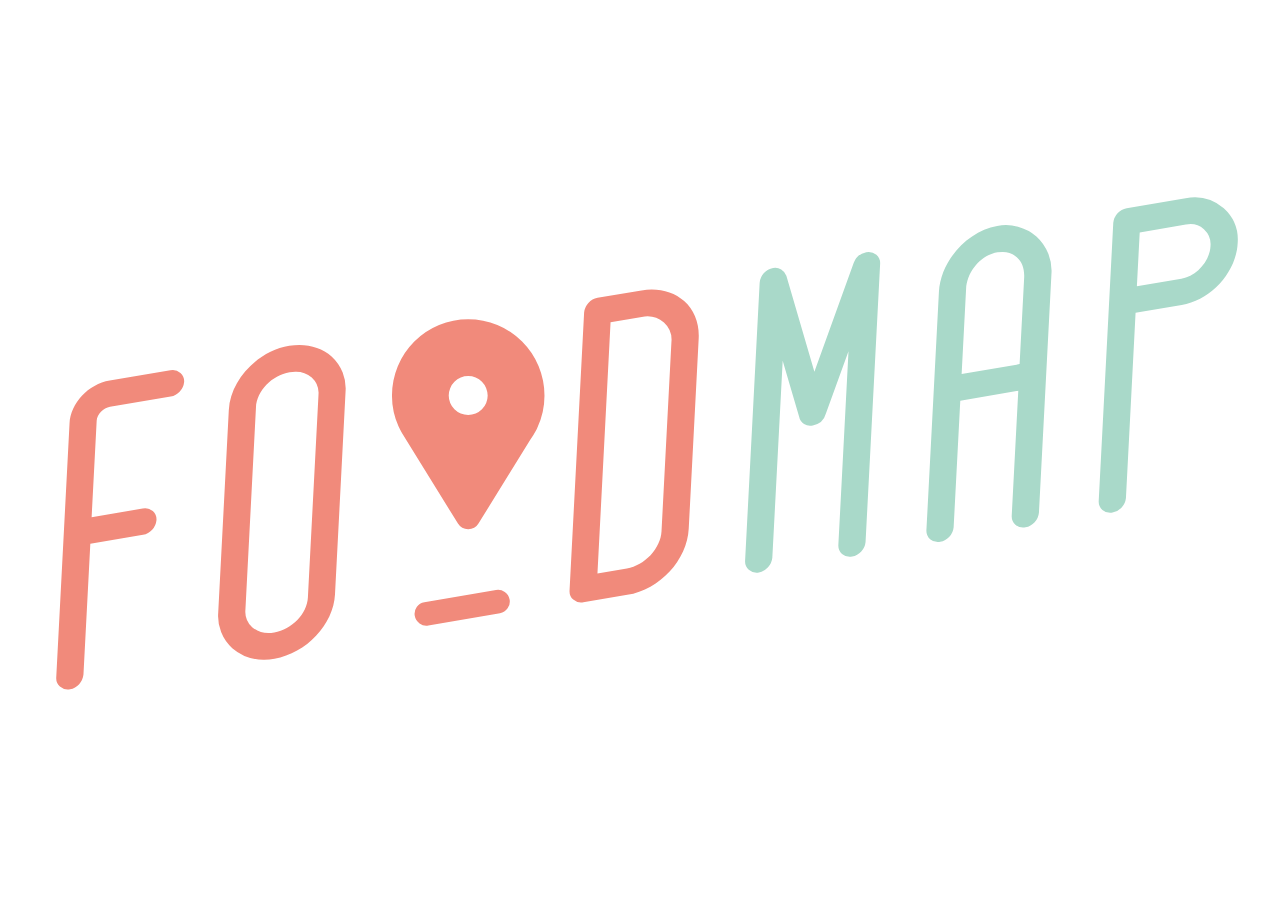
<file: src/index.html>
<!DOCTYPE html>
<html lang="es">
  <head>
    <meta charset="UTF-8">
    <meta name="viewport" content="width=device-width, initial-scale=1.0">
    <meta http-equiv="X-UA-Compatible" content="ie=edge">
    <link rel="shortcut icon" type="image/png" href="assets/logo/foodmap-icon.png">
    <link rel="stylesheet" href="stylesheets/splash.css">
    <title>Foodmap</title>
  </head>
  <body>
    <main class="colorful-background">
      <div class="logo-wrapper">
        <img class="logo-char" src="assets/logo/foodmap-logo.svg" alt="">
      </div>  
    </main>
    <script src="js/app.js"></script>
  </body>
</html>
</file>
<file: src/stylesheets/splash.css>
body {
  margin: 0%;
}

.colorful-background {
  height: 100vh;
  width: 100%;
  animation: colorize 1s ease-in-out 0s 1;
}

.logo-wrapper {
  height: 100%;
  display: flex;
  justify-content: center;
  align-items: center;
  animation: appear 2s ease-in 0s 1;
}

@keyframes colorize {
  0% {
    background-color: #FF8A7A;
  }
  50% {
    background-color: #92DAC9;
  }
  100% {
    background-color: #FFFFFF;
  }
}

@keyframes appear {
  0%, 30% {
    opacity: 0;
  }
  100% {
    opacity: 1;
  }
}
</file>
